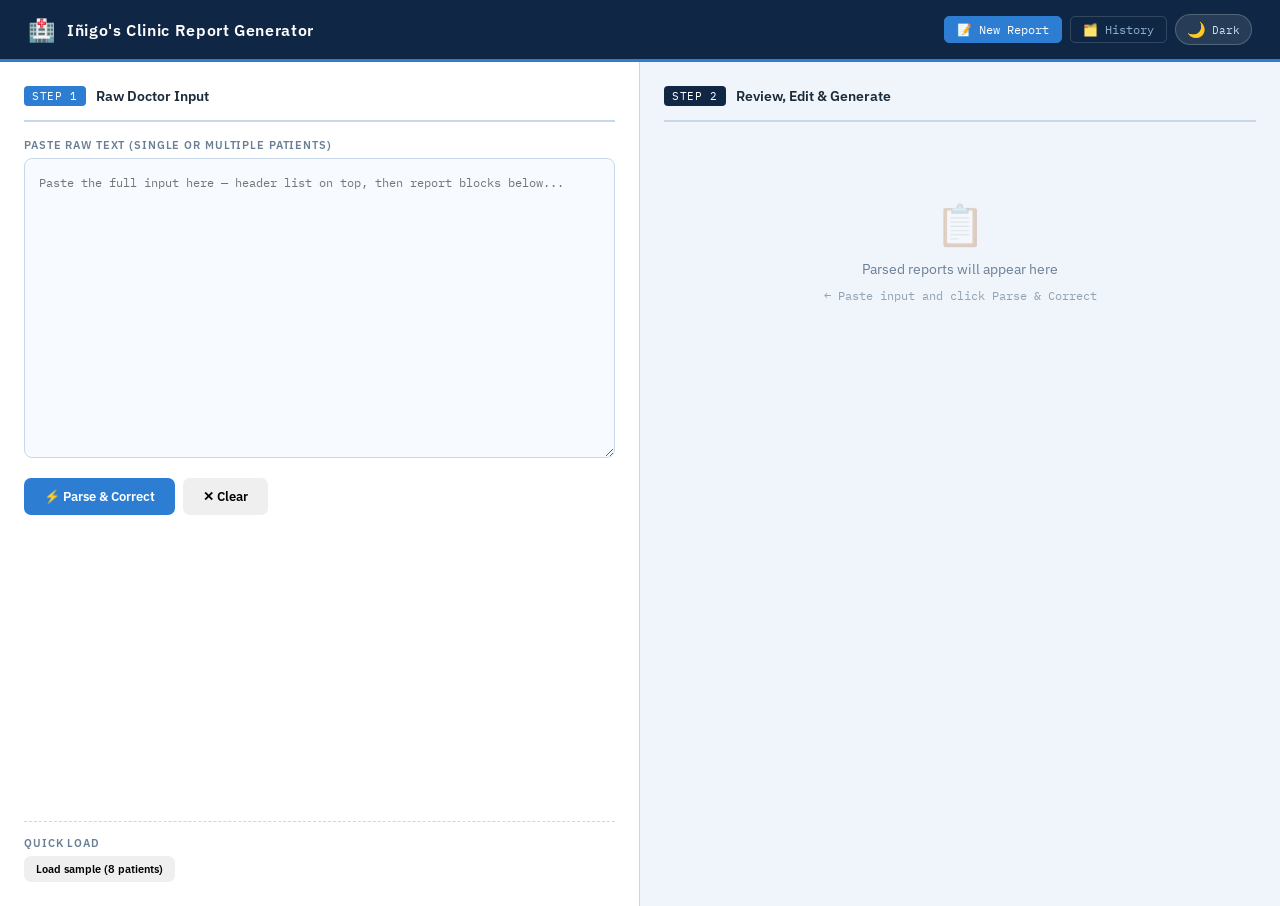
<file: templates/index.html>
<!DOCTYPE html>
<html lang="en" data-theme="light">
<head>
  <meta charset="UTF-8"/>
  <meta name="viewport" content="width=device-width, initial-scale=1.0"/>
  <title>Iñigo's Clinic Report Generator</title>
  <link href="https://fonts.googleapis.com/css2?family=IBM+Plex+Mono:wght@400;500&family=IBM+Plex+Sans:wght@300;400;500;600&display=swap" rel="stylesheet"/>
  <link rel="stylesheet" href="/static/theme.css"/>
</head>
<body>

<div class="topbar">
  <span class="topbar-icon">🏥</span>
  <span class="topbar-title">Iñigo's Clinic Report Generator</span>
  <div class="topbar-nav">
    <a href="/" class="topbar-link active">📝 New Report</a>
    <a href="/history_page" class="topbar-link">🗂️ History</a>
    <button class="theme-toggle" onclick="toggleTheme()" id="themeBtn">
      <span class="theme-icon" id="themeIcon">🌙</span>
      <span id="themeLabel">Dark</span>
    </button>
  </div>
</div>

<div class="layout">
  <!-- LEFT: Input -->
  <div class="panel panel-left">
    <div class="panel-header">
      <span class="step-badge active" id="badge1">STEP 1</span>
      <span class="panel-title">Raw Doctor Input</span>
    </div>
    <div>
      <div class="input-label">Paste raw text (single or multiple patients)</div>
      <textarea id="rawInput" placeholder="Paste the full input here — header list on top, then report blocks below..."></textarea>
    </div>
    <div class="loading-bar" id="loadingBar">
      <div class="spinner"></div>
      <span>AI is parsing and correcting reports…</span>
    </div>
    <div class="notif" id="errorNotif"></div>
    <div class="actions-row">
      <button class="btn btn-primary" id="parseBtn" onclick="parseReport()">⚡ Parse &amp; Correct</button>
      <button class="btn btn-ghost" onclick="clearAll()">✕ Clear</button>
    </div>
    <div style="margin-top:auto; padding-top:14px; border-top:1px dashed var(--border);">
      <div class="input-label">Quick load</div>
      <button class="btn btn-ghost" style="font-size:11px; padding:6px 12px;" onclick="loadExample()">Load sample (8 patients)</button>
    </div>
  </div>

  <!-- RIGHT: Results -->
  <div class="panel panel-right">
    <div class="panel-header">
      <span class="step-badge" id="badge2">STEP 2</span>
      <span class="panel-title">Review, Edit &amp; Generate</span>
    </div>

    <div id="emptyState" class="empty-state">
      <div class="empty-state-icon">📋</div>
      <div class="empty-state-text">Parsed reports will appear here</div>
      <div class="empty-state-hint">← Paste input and click Parse &amp; Correct</div>
    </div>

    <div id="resultSection" style="display:none; flex-direction:column; gap:16px;">
      <div style="display:flex; align-items:center; gap:10px; flex-wrap:wrap;">
        <span id="summaryBadge" class="summary-badge">📋 0 patients</span>
        <button class="btn btn-success" onclick="generateOverlayPDF()" id="overlayBtn">🖨️ Print on Template</button>
        <button class="btn btn-ghost" onclick="generatePDF()" id="pdfBtn">📄 Full Report PDF</button>
        <button class="btn btn-save" onclick="saveSession()" id="saveBtn">💾 Save to History</button>
      </div>
      <div class="tabs-bar" id="tabsBar"></div>
      <div id="patientPanels"></div>
      <div class="notif" id="pdfNotif"></div>
    </div>
  </div>
</div>

<script>
  // ── THEME ──────────────────────────────────────────────────────────────
  function applyTheme(theme) {
    document.documentElement.setAttribute("data-theme", theme);
    document.getElementById("themeIcon").textContent = theme === "dark" ? "☀️" : "🌙";
    document.getElementById("themeLabel").textContent = theme === "dark" ? "Light" : "Dark";
    localStorage.setItem("clinic-theme", theme);
  }
  function toggleTheme() {
    const current = document.documentElement.getAttribute("data-theme");
    applyTheme(current === "dark" ? "light" : "dark");
  }
  // Apply saved theme immediately
  applyTheme(localStorage.getItem("clinic-theme") || "light");

  // ── DATA ───────────────────────────────────────────────────────────────
  let allPatients = [];

  const EXAMPLE = `3/9/2026
16626 Aggabao,Lance Aaron 16/M Cxr last xray 01/05/26 PTB W/Film Comparison
16627 Menase,Alyanna Marie 23/F Cxr back pain
16628 Vargas,Sherry Ann 39/F Cxr Left side pain
16629 Pante,Alden 51/M Cxr Hemophysis
16630 Makahis,Marilyn 46/F Cxr last xray 12/26/25 PTB W/Film Comparison
16631 Casaljay,Tirso 51/M Cxr DOB
16632 Sevandra,Cecil 35/F Cxr Upper back pain
16633 Agsaoay,Efren 71/M Cxr Cough for 2 Weeks


Aggabao
Last examination  02-05-26 reviewed present film show clearing in the left upper lungfield kochs infiltrates
Hne
Dsi
Impression
Healed kochs infection

Manase
There are suspicious infiltrates noted in both upper lobes
Hne
Dsi
Suggest apicolordotic view

Vargas
Normal chest

Pante
There are hazed infiltrates noted in the rt upper lf
Hazy and reticular infiltrates are noted in the rt lower lf
Hne
Dsi
Impression
Kochs infection rt upper lf
Pneumonia rt lower lf

Makahis
Last examination 12-26-25 reviewed present film show clearing in the previously noted kochs pneumonia
Hne
Dsi
Impression
Healed kochs pneumonia

Casaliay
Take apicolordotic view

Saavedra
There are few reticulohazed infiltrates noted in the left upper lf
Hne
Dsi
Impression
Kochs infection left upper lf

Agsaoy
There are hazy densities noted in both lower lfs
Hne
Dsi
Impression
Pneumonia both lower lfs`;

  function loadExample() { document.getElementById("rawInput").value = EXAMPLE; }

  function clearAll() {
    document.getElementById("rawInput").value = "";
    document.getElementById("emptyState").style.display = "flex";
    document.getElementById("resultSection").style.display = "none";
    document.getElementById("badge1").className = "step-badge active";
    document.getElementById("badge2").className = "step-badge";
    showError(""); allPatients = [];
  }

  function showError(msg) {
    const el = document.getElementById("errorNotif");
    if (msg) { el.textContent = "⚠ " + msg; el.className = "notif error show"; }
    else { el.className = "notif"; }
  }

  function showPdfNotif(msg, type) {
    const el = document.getElementById("pdfNotif");
    el.textContent = msg; el.className = "notif " + type + " show";
    setTimeout(() => { el.className = "notif"; }, 5000);
  }

  async function parseReport() {
    const text = document.getElementById("rawInput").value.trim();
    if (!text) { showError("Please paste doctor's input first."); return; }
    const btn = document.getElementById("parseBtn");
    btn.disabled = true;
    document.getElementById("loadingBar").classList.add("show");
    showError("");
    try {
      const res = await fetch("/parse", { method:"POST", headers:{"Content-Type":"application/json"}, body:JSON.stringify({text}) });
      const data = await res.json();
      if (!data.success) throw new Error(data.error);
      allPatients = data.data;
      renderAll();
      document.getElementById("emptyState").style.display = "none";
      document.getElementById("resultSection").style.display = "flex";
      document.getElementById("badge1").className = "step-badge done";
      document.getElementById("badge2").className = "step-badge active";
    } catch(err) { showError("Failed to parse: " + err.message); }
    finally { btn.disabled = false; document.getElementById("loadingBar").classList.remove("show"); }
  }

  function renderAll() {
    const tabsBar = document.getElementById("tabsBar");
    const panels = document.getElementById("patientPanels");
    document.getElementById("summaryBadge").textContent = `📋 ${allPatients.length} patient${allPatients.length!==1?"s":""}`;
    tabsBar.innerHTML = ""; panels.innerHTML = "";
    allPatients.forEach((p, i) => {
      const tab = document.createElement("button");
      tab.className = "tab-btn" + (i===0?" active":"");
      tab.textContent = `${p.case_no||i+1} · ${(p.name||"Patient").split(",")[0]}`;
      tab.onclick = () => switchTab(i);
      tabsBar.appendChild(tab);
      const panel = document.createElement("div");
      panel.className = "patient-panel" + (i===0?" active":"");
      panel.id = `panel_${i}`;
      panel.innerHTML = buildPatientHTML(p, i);
      panels.appendChild(panel);
    });
  }

  function buildPatientHTML(p, i) {
    const impression = (p.impression||"").trim();
    const reportHTML = (p.report||"").trim().split("\n").filter(l=>l.trim()).map(l=>`<div style="margin-bottom:4px;">• ${l.trim()}</div>`).join("");
    const impressionHTML = impression.split("\n").filter(l=>l.trim()).map(l=>`<div style="margin-bottom:4px;">• ${l.trim()}</div>`).join("");
    return `
      <div class="output-card">
        <div class="output-card-header">
          <span>📄 ${p.name||""}</span>
          <button onclick="toggleEdit(${i})" id="editToggle_${i}" style="background:rgba(255,255,255,0.15);border:none;color:white;padding:3px 10px;border-radius:4px;cursor:pointer;font-size:11px;font-family:var(--mono);">✏️ EDIT</button>
        </div>
        <div class="output-card-body">
          <div class="output-label">Patient</div><div class="output-value">${p.name||"—"}</div>
          <div style="display:grid;grid-template-columns:1fr 1fr 1fr;gap:10px;margin-top:10px;">
            <div><div class="output-label">Case No.</div><div class="output-value">${p.case_no||"—"}</div></div>
            <div><div class="output-label">Age / Sex</div><div class="output-value">${p.age||"—"} / ${p.sex||"—"}</div></div>
            <div><div class="output-label">Date</div><div class="output-value" style="font-size:12px;">${p.date_of_exam||"—"}</div></div>
          </div>
          <div class="output-label" style="margin-top:10px;">Examination</div>
          <div class="output-value" style="font-size:13px;">${p.examination||"—"}</div>
          <div class="output-label" style="margin-top:10px;">Report</div>
          <div class="output-text">${reportHTML||"—"}</div>
          ${impression?`<div class="output-label" style="margin-top:10px;">Impression</div><div class="output-impression">${impressionHTML}</div>`:""}
        </div>
        <div id="editForm_${i}" style="display:none;padding:14px;border-top:1px solid var(--border);background:var(--surface2);">
          <div class="field-grid">
            <div class="field-group"><label>Patient Name</label><input id="e_name_${i}" value="${esc(p.name||"")}"/></div>
            <div class="field-group"><label>Case No.</label><input id="e_case_${i}" value="${esc(p.case_no||"")}"/></div>
            <div class="field-group"><label>Age</label><input id="e_age_${i}" value="${esc(String(p.age||""))}"/></div>
            <div class="field-group"><label>Sex</label><input id="e_sex_${i}" value="${esc(p.sex||"")}"/></div>
            <div class="field-group"><label>Date of Exam</label><input id="e_date_${i}" value="${esc(p.date_of_exam||"")}"/></div>
            <div class="field-group"><label>Examination</label><input id="e_exam_${i}" value="${esc(p.examination||"")}"/></div>
            <div class="field-group full"><label>Report (one finding per line)</label><textarea class="field-ta" id="e_report_${i}">${esc(p.report||"")}</textarea></div>
            <div class="field-group full"><label>Impression (one per line)</label><textarea class="field-ta" id="e_impression_${i}">${esc(p.impression||"")}</textarea></div>
          </div>
          <div style="margin-top:10px;display:flex;gap:8px;">
            <button class="btn btn-primary" style="font-size:12px;padding:7px 14px;" onclick="applyEdit(${i})">✓ Apply</button>
            <button class="btn btn-ghost" style="font-size:12px;padding:7px 14px;" onclick="toggleEdit(${i})">✕ Cancel</button>
          </div>
        </div>
      </div>`;
  }

  function esc(s) { return s.replace(/&/g,"&amp;").replace(/</g,"&lt;").replace(/>/g,"&gt;").replace(/"/g,"&quot;"); }

  function switchTab(i) {
    document.querySelectorAll(".tab-btn").forEach((t,idx)=>t.classList.toggle("active",idx===i));
    document.querySelectorAll(".patient-panel").forEach((p,idx)=>p.classList.toggle("active",idx===i));
  }

  function toggleEdit(i) {
    const form = document.getElementById(`editForm_${i}`);
    const btn = document.getElementById(`editToggle_${i}`);
    const isHidden = form.style.display==="none";
    form.style.display = isHidden?"block":"none";
    btn.textContent = isHidden?"✕ CLOSE":"✏️ EDIT";
  }

  function applyEdit(i) {
    allPatients[i].name         = document.getElementById(`e_name_${i}`).value;
    allPatients[i].case_no      = document.getElementById(`e_case_${i}`).value;
    allPatients[i].age          = document.getElementById(`e_age_${i}`).value;
    allPatients[i].sex          = document.getElementById(`e_sex_${i}`).value;
    allPatients[i].date_of_exam = document.getElementById(`e_date_${i}`).value;
    allPatients[i].examination  = document.getElementById(`e_exam_${i}`).value;
    allPatients[i].report       = document.getElementById(`e_report_${i}`).value;
    allPatients[i].impression   = document.getElementById(`e_impression_${i}`).value;
    document.getElementById(`panel_${i}`).innerHTML = buildPatientHTML(allPatients[i], i);
    document.querySelectorAll(".tab-btn")[i].textContent = `${allPatients[i].case_no||i+1} · ${(allPatients[i].name||"Patient").split(",")[0]}`;
    showPdfNotif("✓ Changes saved for " + allPatients[i].name, "success");
  }

  async function generateOverlayPDF() {
    if (!allPatients.length) return;
    const btn = document.getElementById("overlayBtn");
    btn.disabled = true; btn.textContent = "⏳ Generating…";
    try {
      const res = await fetch("/generate_overlay_pdf", { method:"POST", headers:{"Content-Type":"application/json"}, body:JSON.stringify({patients:allPatients}) });
      if (!res.ok) throw new Error("Server error");
      const blob = await res.blob();
      const url = URL.createObjectURL(blob);
      window.open(url, "_blank");
      const a = document.createElement("a"); a.href=url; a.download="overlay_template.pdf"; a.click();
      showPdfNotif("✓ Template overlay PDF ready! Load your template paper and print.", "success");
    } catch(err) { showPdfNotif("✗ Failed: " + err.message, "error"); }
    finally { btn.disabled=false; btn.textContent="🖨️ Print on Template"; }
  }

  async function generatePDF() {
    if (!allPatients.length) return;
    const btn = document.getElementById("pdfBtn");
    btn.disabled = true; btn.textContent = "⏳ Generating…";
    try {
      const res = await fetch("/generate_pdf", { method:"POST", headers:{"Content-Type":"application/json"}, body:JSON.stringify({patients:allPatients}) });
      if (!res.ok) throw new Error("Server error");
      const blob = await res.blob();
      const url = URL.createObjectURL(blob);
      window.open(url, "_blank");
      const a = document.createElement("a"); a.href=url; a.download="clinic_reports.pdf"; a.click();
      showPdfNotif(`✓ PDF generated with ${allPatients.length} report(s)!`, "success");
    } catch(err) { showPdfNotif("✗ Failed: " + err.message, "error"); }
    finally { btn.disabled=false; btn.textContent="🖨️ Print All as PDF"; }
  }

  async function saveSession() {
    if (!allPatients.length) return;
    const btn = document.getElementById("saveBtn");
    btn.disabled=true; btn.textContent="💾 Saving…";
    try {
      const res = await fetch("/save_session", { method:"POST", headers:{"Content-Type":"application/json"}, body:JSON.stringify({patients:allPatients}) });
      const data = await res.json();
      if (!data.success) throw new Error(data.error);
      showPdfNotif("✓ Saved to history! View it in the History tab.", "success");
    } catch(err) { showPdfNotif("✗ Failed to save: " + err.message, "error"); }
    finally { btn.disabled=false; btn.textContent="💾 Save to History"; }
  }
</script>
</body>
</html>
</file>
<file: static/theme.css>
/* ── LIGHT THEME (default) ───────────────────────────────────────────── */
:root {
  --navy: #0f2744;
  --blue: #1a4a8a;
  --accent: #2d7dd2;
  --light-blue: #e8f2ff;
  --green: #0d8a4e;
  --green-light: #e6f7ef;
  --red: #c0392b;
  --red-light: #fff0f0;
  --purple: #6c3fc5;

  --bg: #f0f5fb;
  --surface: #ffffff;
  --surface2: #f7faff;
  --border: #c8d8ea;
  --text: #1a2a3a;
  --text2: #334455;
  --muted: #6a7f96;

  --topbar-bg: #0f2744;
  --panel-left-bg: #ffffff;
  --panel-right-bg: #f0f5fb;
  --card-bg: #ffffff;
  --card-header-bg: #0f2744;
  --input-bg: #f7faff;
  --input-focus-bg: #ffffff;
  --tab-active-bg: #0f2744;
  --tab-active-color: #ffffff;
  --tab-bg: #ffffff;

  --shadow: 0 2px 12px rgba(45,125,210,0.10);

  --mono: 'IBM Plex Mono', monospace;
  --sans: 'IBM Plex Sans', sans-serif;

  color-scheme: light;
}

/* ── DARK THEME ──────────────────────────────────────────────────────── */
[data-theme="dark"] {
  --navy: #1e3a5f;
  --blue: #3a7bd5;
  --accent: #4d9fec;
  --light-blue: #1a2e45;
  --green: #1ab869;
  --green-light: #0d2a1a;
  --red: #e05c5c;
  --red-light: #2a1010;
  --purple: #9b7de8;

  --bg: #0d1520;
  --surface: #162030;
  --surface2: #1a2840;
  --border: #253a55;
  --text: #d0e4f7;
  --text2: #a0bcd8;
  --muted: #5a7a98;

  --topbar-bg: #0a1525;
  --panel-left-bg: #162030;
  --panel-right-bg: #0d1520;
  --card-bg: #162030;
  --card-header-bg: #0a1a2e;
  --input-bg: #1a2840;
  --input-focus-bg: #1e3050;
  --tab-active-bg: #4d9fec;
  --tab-active-color: #ffffff;
  --tab-bg: #162030;

  --shadow: 0 2px 16px rgba(0,0,0,0.4);

  color-scheme: dark;
}

/* ── THEME TOGGLE BUTTON ─────────────────────────────────────────────── */
.theme-toggle {
  background: rgba(255,255,255,0.1);
  border: 1px solid rgba(255,255,255,0.2);
  color: #cde;
  padding: 5px 11px;
  border-radius: 20px;
  cursor: pointer;
  font-size: 14px;
  display: flex;
  align-items: center;
  gap: 6px;
  font-family: var(--mono);
  font-size: 11px;
  transition: all 0.2s;
  white-space: nowrap;
}
.theme-toggle:hover {
  background: rgba(255,255,255,0.2);
  color: white;
}
.theme-icon { font-size: 15px; }

/* ── TRANSITIONS ─────────────────────────────────────────────────────── */
*, *::before, *::after {
  transition: background-color 0.2s, border-color 0.2s, color 0.15s;
}

/* ── BASE ────────────────────────────────────────────────────────────── */
* { box-sizing: border-box; margin: 0; padding: 0; }
body { font-family: var(--sans); background: var(--bg); color: var(--text); min-height: 100vh; }

/* ── TOPBAR ──────────────────────────────────────────────────────────── */
.topbar {
  background: var(--topbar-bg);
  color: white;
  display: flex; align-items: center; gap: 12px;
  padding: 14px 28px;
  border-bottom: 3px solid var(--accent);
  position: sticky; top: 0; z-index: 50;
}
.topbar-icon { font-size: 22px; }
.topbar-title { font-size: 16px; font-weight: 600; letter-spacing: 0.04em; }
.topbar-nav { margin-left: auto; display: flex; gap: 8px; align-items: center; }
.topbar-link {
  color: #8aafcc; font-size: 12px; font-family: var(--mono);
  text-decoration: none; padding: 5px 12px; border-radius: 5px;
  border: 1px solid rgba(255,255,255,0.15); transition: all 0.15s;
}
.topbar-link:hover { background: rgba(255,255,255,0.1); color: white; }
.topbar-link.active { background: var(--accent); color: white; border-color: var(--accent); }

/* ── LAYOUT ──────────────────────────────────────────────────────────── */
.layout { display: grid; grid-template-columns: 1fr 1fr; min-height: calc(100vh - 56px); }
.panel { padding: 24px; display: flex; flex-direction: column; gap: 16px; }
.panel-left { border-right: 1px solid var(--border); background: var(--panel-left-bg); }
.panel-right { background: var(--panel-right-bg); overflow-y: auto; }

.panel-header { display: flex; align-items: center; gap: 10px; padding-bottom: 14px; border-bottom: 2px solid var(--border); }
.step-badge { background: var(--navy); color: white; font-family: var(--mono); font-size: 11px; padding: 3px 8px; border-radius: 4px; letter-spacing: 0.06em; }
.step-badge.active { background: var(--accent); }
.step-badge.done { background: var(--green); }
.panel-title { font-size: 14px; font-weight: 600; color: var(--text); }

/* ── INPUTS ──────────────────────────────────────────────────────────── */
.input-label { font-size: 11px; font-weight: 600; text-transform: uppercase; letter-spacing: 0.08em; color: var(--muted); margin-bottom: 6px; }

textarea {
  width: 100%; min-height: 300px; padding: 14px;
  font-family: var(--mono); font-size: 12px; line-height: 1.6;
  border: 1.5px solid var(--border); border-radius: 8px;
  background: var(--input-bg); color: var(--text);
  resize: vertical; outline: none;
}
textarea:focus { border-color: var(--accent); background: var(--input-focus-bg); }

/* ── BUTTONS ─────────────────────────────────────────────────────────── */
.btn { display: inline-flex; align-items: center; gap: 8px; padding: 10px 20px; border-radius: 7px; font-family: var(--sans); font-size: 13px; font-weight: 600; cursor: pointer; border: none; transition: all 0.15s; }
.btn-primary { background: var(--accent); color: white; }
.btn-primary:hover { background: var(--blue); transform: translateY(-1px); }
.btn-success { background: var(--green); color: white; }
.btn-success:hover { filter: brightness(1.1); transform: translateY(-1px); }
.btn-save { background: var(--purple); color: white; }
.btn-save:hover { filter: brightness(1.1); transform: translateY(-1px); }
.btn-danger { background: transparent; color: var(--red); border: 1.5px solid var(--red); }
.btn-danger:hover { background: var(--red-light); }
.btn-template { background: #b45309; color: white; }
.btn-template:hover { background: #92400e; transform: translateY(-1px); }
.btn-ghost:hover { background: var(--light-blue); color: var(--accent); border-color: var(--accent); }
.btn:disabled { opacity: 0.5; cursor: not-allowed; transform: none; }

/* ── LOADING BAR ─────────────────────────────────────────────────────── */
.loading-bar {
  display: none; align-items: center; gap: 10px;
  padding: 12px 16px; background: var(--light-blue);
  border: 1px solid var(--border); border-radius: 8px;
  font-size: 13px; color: var(--accent);
}
.loading-bar.show { display: flex; }
.spinner {
  width: 16px; height: 16px;
  border: 2px solid var(--border);
  border-top-color: var(--accent);
  border-radius: 50%;
  animation: spin 0.7s linear infinite; flex-shrink: 0;
}
@keyframes spin { to { transform: rotate(360deg); } }

/* ── NOTIFICATIONS ───────────────────────────────────────────────────── */
.notif { display: none; padding: 11px 16px; border-radius: 8px; font-size: 13px; font-weight: 500; }
.notif.show { display: block; }
.notif.error { background: var(--red-light); border: 1px solid var(--red); color: var(--red); }
.notif.success { background: var(--green-light); border: 1px solid var(--green); color: var(--green); }

/* ── TABS ────────────────────────────────────────────────────────────── */
.tabs-bar { display: flex; gap: 6px; flex-wrap: wrap; padding-bottom: 12px; border-bottom: 2px solid var(--border); }
.tab-btn {
  padding: 6px 14px; border-radius: 6px; font-size: 12px; font-weight: 600;
  cursor: pointer; border: 1.5px solid var(--border);
  background: var(--tab-bg); color: var(--muted);
  transition: all 0.15s; font-family: var(--sans);
}
.tab-btn:hover { background: var(--light-blue); color: var(--accent); }
.tab-btn.active { background: var(--tab-active-bg); color: var(--tab-active-color); border-color: var(--tab-active-bg); }

.patient-panel { display: none; flex-direction: column; gap: 14px; }
.patient-panel.active { display: flex; }

/* ── OUTPUT CARDS ────────────────────────────────────────────────────── */
.output-card { background: var(--card-bg); border: 1.5px solid var(--border); border-radius: 10px; overflow: hidden; box-shadow: var(--shadow); }
.output-card-header {
  background: var(--card-header-bg); color: white;
  padding: 9px 16px; font-size: 11px; font-family: var(--mono);
  letter-spacing: 0.05em; display: flex; align-items: center; justify-content: space-between;
}
.output-card-body { padding: 14px; font-size: 13px; line-height: 1.7; color: var(--text); }

.output-label { font-size: 10px; font-weight: 700; letter-spacing: 0.1em; text-transform: uppercase; color: var(--muted); margin-top: 10px; margin-bottom: 3px; }
.output-label:first-child { margin-top: 0; }
.output-value { font-size: 14px; font-weight: 500; color: var(--text); }

.output-text {
  font-size: 13px; color: var(--text2); background: var(--surface2);
  padding: 10px 12px; border-radius: 6px; border-left: 3px solid var(--accent);
}
.output-impression {
  font-size: 13px; font-style: italic; color: var(--accent);
  background: var(--light-blue); padding: 10px 12px;
  border-radius: 6px; border-left: 3px solid var(--green);
}

/* ── EDIT FORM ───────────────────────────────────────────────────────── */
.field-grid { display: grid; grid-template-columns: 1fr 1fr; gap: 10px; }
.field-group { display: flex; flex-direction: column; gap: 4px; }
.field-group.full { grid-column: 1 / -1; }
.field-group label { font-size: 10px; font-weight: 600; text-transform: uppercase; letter-spacing: 0.08em; color: var(--muted); }
.field-group input, .field-group textarea.field-ta {
  padding: 8px 11px; border: 1.5px solid var(--border); border-radius: 6px;
  font-family: var(--sans); font-size: 13px; color: var(--text);
  background: var(--surface); outline: none; transition: border-color 0.2s;
}
.field-group input:focus, .field-group textarea.field-ta:focus { border-color: var(--accent); }
.field-group textarea.field-ta { min-height: 80px; resize: vertical; line-height: 1.6; }

/* ── MISC ────────────────────────────────────────────────────────────── */
.actions-row { display: flex; gap: 8px; flex-wrap: wrap; }
.summary-badge {
  display: inline-flex; align-items: center; gap: 6px;
  background: var(--light-blue); color: var(--accent);
  border: 1px solid var(--border); border-radius: 20px;
  padding: 4px 12px; font-size: 12px; font-weight: 500;
}
.empty-state { display: flex; flex-direction: column; align-items: center; justify-content: center; gap: 10px; padding: 60px 20px; color: var(--muted); text-align: center; }
.empty-state-icon { font-size: 40px; opacity: 0.3; }
.empty-state-text { font-size: 14px; }
.empty-state-hint { font-size: 12px; font-family: var(--mono); opacity: 0.7; }

/* ── HISTORY PAGE ────────────────────────────────────────────────────── */
.page { max-width: 1100px; margin: 0 auto; padding: 28px 24px; }
.page-header { display: flex; align-items: center; gap: 14px; margin-bottom: 24px; flex-wrap: wrap; }
.page-title { font-size: 20px; font-weight: 600; color: var(--text); }
.search-box { margin-left: auto; display: flex; gap: 8px; }
.search-input {
  padding: 9px 14px; border: 1.5px solid var(--border); border-radius: 7px;
  font-family: var(--sans); font-size: 13px; color: var(--text);
  background: var(--surface); outline: none; width: 260px;
}
.search-input:focus { border-color: var(--accent); }

.session-card { background: var(--card-bg); border: 1.5px solid var(--border); border-radius: 10px; margin-bottom: 16px; overflow: hidden; box-shadow: var(--shadow); }
.session-header { display: flex; align-items: center; gap: 12px; padding: 14px 18px; cursor: pointer; user-select: none; }
.session-header:hover { background: var(--surface2); }
.session-date-badge { background: var(--navy); color: white; font-family: var(--mono); font-size: 11px; padding: 4px 10px; border-radius: 5px; white-space: nowrap; }
.session-meta { flex: 1; }
.session-title { font-size: 14px; font-weight: 600; color: var(--text); }
.session-sub { font-size: 12px; color: var(--muted); margin-top: 2px; font-family: var(--mono); }
.patient-count-badge { background: var(--light-blue); color: var(--accent); border: 1px solid var(--border); border-radius: 20px; padding: 3px 10px; font-size: 11px; font-weight: 600; white-space: nowrap; }
.session-actions { display: flex; gap: 6px; align-items: center; }
.chevron { color: var(--muted); font-size: 16px; transition: transform 0.2s; }
.chevron.open { transform: rotate(90deg); }
.session-body { display: none; border-top: 1px solid var(--border); }
.session-body.open { display: block; }
.patient-row { display: flex; align-items: center; gap: 12px; padding: 12px 18px; border-bottom: 1px solid var(--border); }
.patient-row:last-child { border-bottom: none; }
.patient-row:hover { background: var(--surface2); }
.patient-case { font-family: var(--mono); font-size: 11px; color: var(--muted); width: 54px; flex-shrink: 0; }
.patient-name { font-size: 13px; font-weight: 600; color: var(--text); min-width: 180px; }
.patient-info { font-size: 12px; color: var(--muted); flex: 1; }
.patient-impression { font-size: 12px; color: var(--accent); font-style: italic; flex: 2; }

/* ── MODAL ───────────────────────────────────────────────────────────── */
.modal-overlay { display: none; position: fixed; inset: 0; background: rgba(0,0,0,0.55); z-index: 100; align-items: center; justify-content: center; }
.modal-overlay.open { display: flex; }
.modal { background: var(--card-bg); border-radius: 12px; width: 680px; max-width: 95vw; max-height: 85vh; display: flex; flex-direction: column; overflow: hidden; box-shadow: 0 8px 40px rgba(0,0,0,0.35); border: 1px solid var(--border); }
.modal-header { background: var(--card-header-bg); color: white; padding: 14px 20px; display: flex; align-items: center; justify-content: space-between; }
.modal-title { font-size: 14px; font-weight: 600; font-family: var(--mono); }
.modal-close { background: rgba(255,255,255,0.15); border: none; color: white; width: 28px; height: 28px; border-radius: 6px; cursor: pointer; font-size: 16px; display: flex; align-items: center; justify-content: center; }
.modal-close:hover { background: rgba(255,255,255,0.3); }
.modal-body { padding: 20px; overflow-y: auto; flex: 1; color: var(--text); }
.modal-footer { padding: 14px 20px; border-top: 1px solid var(--border); display: flex; gap: 8px; justify-content: flex-end; background: var(--card-bg); }

.detail-label { font-size: 10px; font-weight: 700; text-transform: uppercase; letter-spacing: 0.1em; color: var(--muted); margin-top: 12px; margin-bottom: 3px; }
.detail-label:first-child { margin-top: 0; }
.detail-value { font-size: 14px; font-weight: 500; color: var(--text); }
.detail-text { font-size: 13px; background: var(--surface2); padding: 10px 12px; border-radius: 6px; border-left: 3px solid var(--accent); line-height: 1.7; color: var(--text2); }
.detail-impression { font-size: 13px; font-style: italic; color: var(--accent); background: var(--light-blue); padding: 10px 12px; border-radius: 6px; border-left: 3px solid var(--green); line-height: 1.7; }

.center-msg { text-align: center; padding: 60px 20px; color: var(--muted); }
.center-msg .icon { font-size: 40px; opacity: 0.3; margin-bottom: 10px; }
.center-msg p { font-size: 14px; }
.big-spinner { width: 28px; height: 28px; border: 3px solid var(--border); border-top-color: var(--accent); border-radius: 50%; animation: spin 0.7s linear infinite; margin: 0 auto 12px; }

@media (max-width: 860px) {
  .layout { grid-template-columns: 1fr; }
  .panel-left { border-right: none; border-bottom: 2px solid var(--border); }
}
</file>
